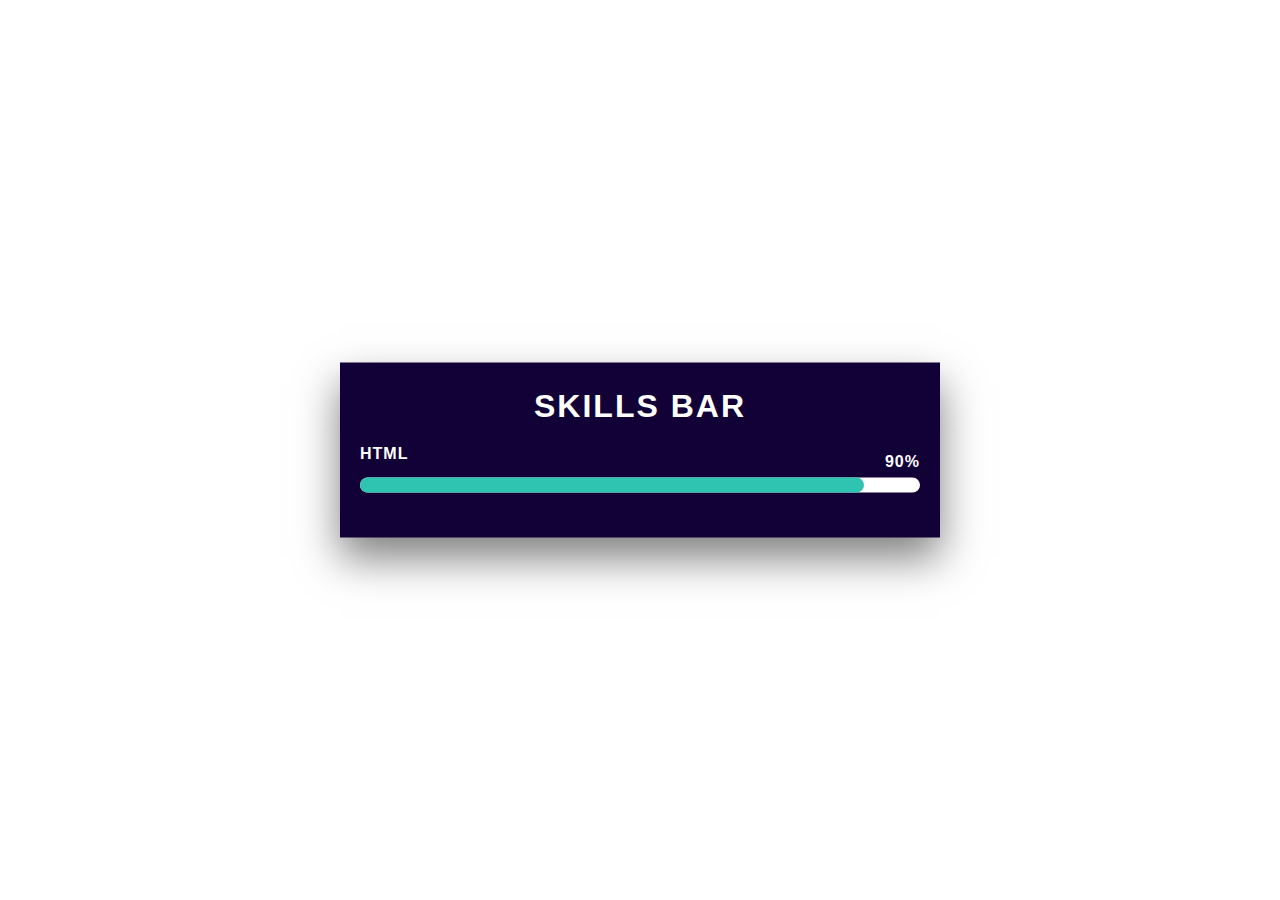
<file: test.html>
<!DOCTYPE html>
<html>
<head>
	<title>Skill Meter</title>
	<link rel="stylesheet" type="text/css" href="css/test.css">
</head>
<body>
	<div class="box">
		<h1>Skills Bar</h1>
		<div class="skillbox">
			<p>HTML</p>
			<p>90%</p>
			<div class="skill">
				<div class="level" style="width: 90%; background: #2fc4b2;"></div>
			</div>
		</div>
	</div>

</body>
</html>
</file>
<file: css/test.css>
.skill {
  box-sizing: border-box;
  background: #fff;
  border-radius: 8px;
}
.level {
  width: 100%;
  height: 15px;
  border-radius: 8px;
}

.skillbox {
  box-sizing: border-box;
  width: 100%;
  margin: 20px 0;
}
.skillbox p {
  padding: 0;
  letter-spacing: 1px;
  margin: 0 0 15px;
  text-transform: uppercase;
  color: #fff;
  font-weight: bold;
}
.skillbox p:nth-child(2) {
  float: right;
  position: relative;
  top: -25px;
}

h1 {
  margin: 0;
  padding: 0;
  color: #fff;
  text-align: center;
  letter-spacing: 2px;
  text-transform: uppercase;
}
body {
  margin: 0;
  padding: 0;
  font-family: sans-serif;
  background-color: #fff;
}
.box {
  width: 600px;
  position: absolute;
  top: 50%;
  left: 50%;
  transform: translate(-50%, -50%);
  padding: 25px 20px;
  background: #120136;
  box-sizing: border-box;
  box-shadow: 0 20px 40px rgba(0, 0, 0, 0.5);
}
</file>
